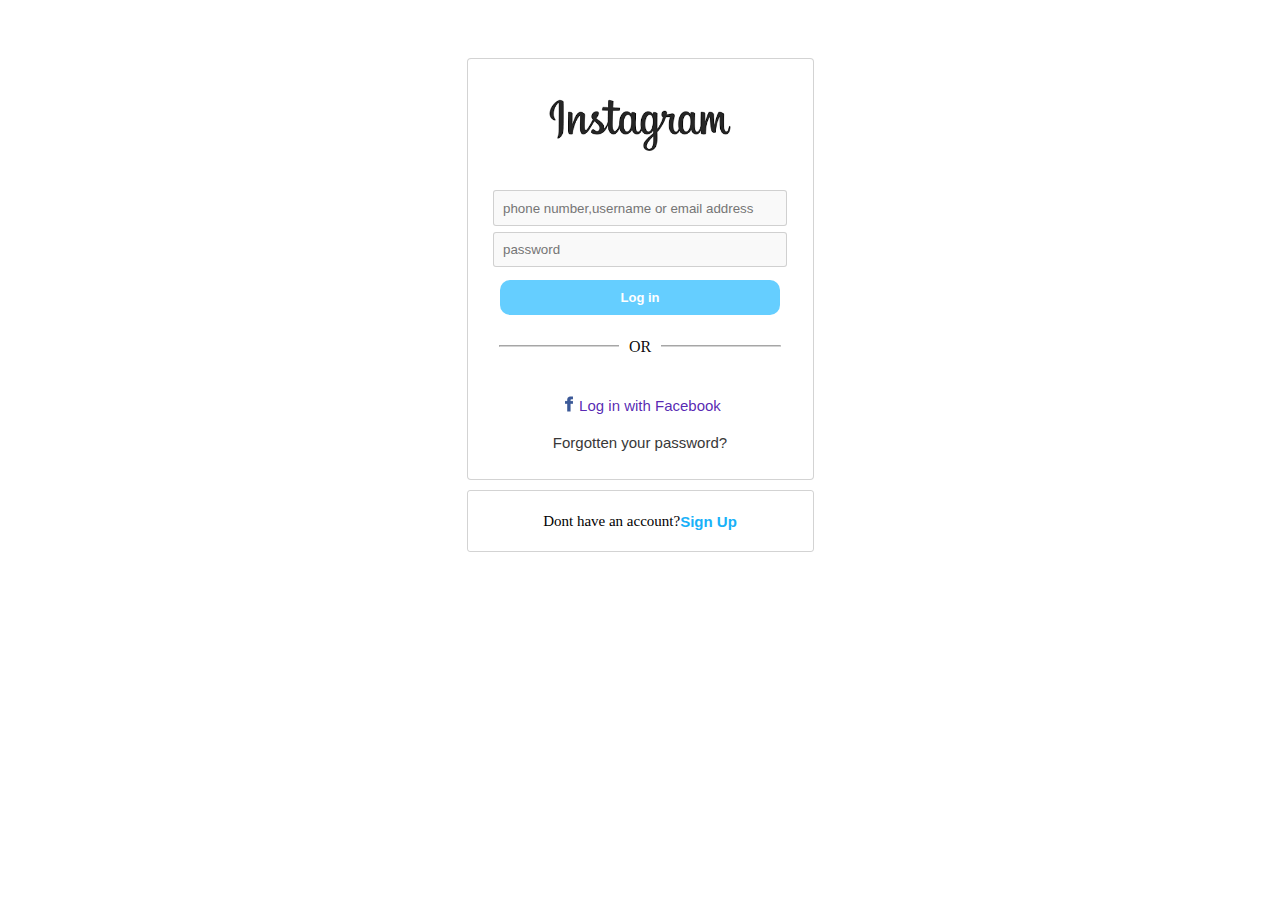
<file: index.html>
<!DOCTYPE html>
<html lang="en">
<head>
    <meta charset="UTF-8">
    <meta http-equiv="X-UA-Compatible" content="IE=edge">
    <meta name="viewport" content="width=device-width, initial-scale=1.0">
    <link rel="stylesheet" href="style.css">
    <title > instagram</title>

    <link rel = "icon" href="https://cdn3.iconfinder.com/data/icons/popular-services-brands/512/instagram-512.png" 
        type = "image/x-icon" class="icon">
</head>
<body>
<div class="container">
    <div class="main">
        <img id="instalogo" src="[data-uri]" alt="instagram">
  <form action="put">
    <div class="inputcontainer">
        <input class="input" type="text" placeholder="  phone number,username or email address">
        <input type="password" placeholder="  password" class="input">
        <button class="login">Log in </button>
        <hr>
        <div class="or">OR</div>
       <div class="link"><a href="#" class="facelink"><img class="facebook" src="[data-uri]" alt="logo">Log in with Facebook</a></div>
        <a href="#" class="forget">Forgotten your password?</a>
    </div>
   </form>
</div>
<div class="create-ac">Dont have an account? <a href="https://www.instagram.com/accounts/emailsignup/" class="signup"> Sign Up</a></div>
</div>
</body>
</html>
</file>
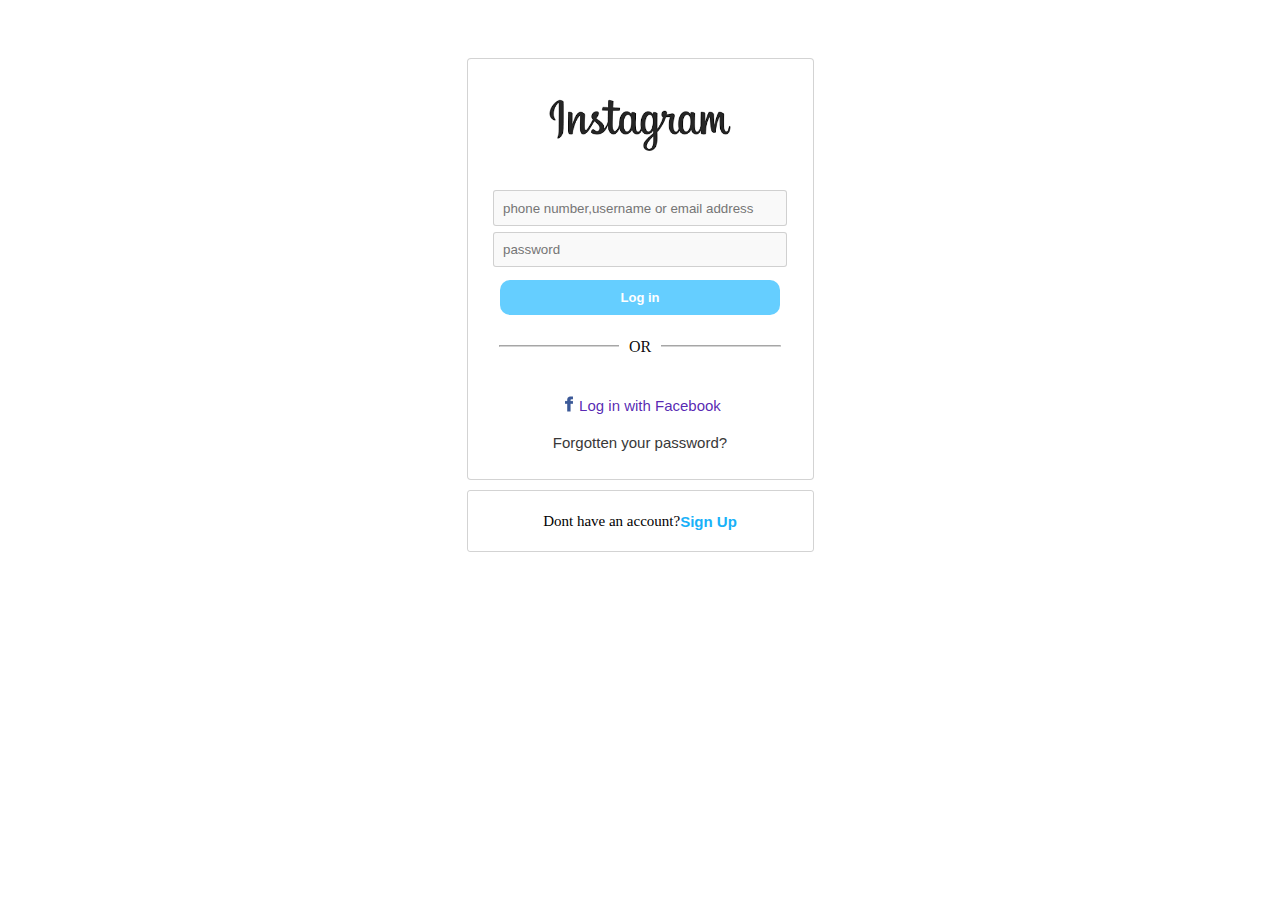
<file: login.html>
<!DOCTYPE html>
<html lang="en">
<head>
    <meta charset="UTF-8">
    <meta http-equiv="X-UA-Compatible" content="IE=edge">
    <meta name="viewport" content="width=device-width, initial-scale=1.0">
    <link rel="stylesheet" href="style.css">
    <title>instagram</title>
</head>
<body>
<div class="container">
    <div class="main">
        <img id="instalogo" src="[data-uri]" alt="instagram">
  <form action="put">
    <div class="inputcontainer">
        <input class="input" type="text" placeholder="  phone number,username or email address">
        <input type="password" placeholder="  password" class="input">
        <button class="login">Log in </button>
        <hr>
        <div class="or">OR</div>
       <div class="link"><a href="#" class="facelink"><img class="facebook" src="[data-uri]" alt="logo">Log in with Facebook</a></div>
        <a href="#" class="forget">Forgotten your password?</a>
    </div>
   </form>
</div>
<div class="create-ac">Dont have an account? <a href="https://www.instagram.com/accounts/emailsignup/" class="signup"> Sign Up</a></div>
</div>
</body>
</html>
</file>
<file: style.css>
.container{
    display: grid;
    justify-content: center;
    height: 100%;

}
.main{
    width: 325px;
    height: 400px;
    padding: 10px;
    display: block;
    border: solid 1px #acacac86;
    background-color: #ffffff;
    border-radius: 4px;
    text-align: center;
    margin-top: 50px;
}
#instalogo{
    width: 12rem;
    display: grid;
    margin-left: auto;
    margin-right: auto;
    align-items: center;
    padding: 20px 20px;
}
.input{
    padding:.1rem;
    margin: 3px;
    height: 30px;
    border:solid 1px #acacac86;
    align-items: center;
    background: #e9e9e946;
    border-radius: 3px;

}
.inputcontainer{
    display: grid;
    margin-left: auto;
    margin-right: auto;
    background: #ffffff;
    width: 300px;
    max-height: 100%;  
    margin-top: 10px;
}
.login{
    padding: 10px;
    width: 280px;
    background: #65ceff;
    border: #65ceff;
    border-radius: 10px;
    color: #ffffff;
    font-size: small;
    font-weight: bolder;
    font-style: normal;
    margin-top: 10px;
    display: block;
    margin-left: auto;
    margin-right: auto;
}     
.or{
    padding: 10px;
    background:#ffffff;
    position: relative;
    bottom: 25px;
    margin-left: auto;
    margin-right: auto;
    color:#000000f5;
}
hr{
    size: 2px;
    width: 280px;
    margin-top: 30px;
    font-size: small;
    font-weight: bold;
    font-style: inherit;
    border-color: #acacac86;
}
.facelink{
    text-decoration: none;
    color: #4f1baff5;
}
.facebook{
    width: 20px;
    height: 20px;
    position: relative;
    top: 3px;
}
.link{
    display: block;
    text-align: center;
    font-size: 15px;
    font-family: 'Poppins', sans-serif;
}
.forget{
    color: rgb(56, 56, 56);
    margin-top: 20px;
    text-decoration: none;
    font-size: 15px;
    font-family: 'Poppins', sans-serif;
}
.create-ac{
    border: #acacac86 solid 1px;
    width: 325px;
    height: 40px;
    margin: 10px;
    display: flex;
    justify-content: center;
    align-items: center;
    font-size: 15px;
    border-radius: 3px;
    padding: 10px;
    margin-left: auto;
    margin-right: auto;
}
.signup{
    color: #19b1f8;
    text-decoration: none;
    font-weight:700;
    font-family: 'Poppins', sans-serif;;

}
.icon{
    border-radius: 50%;
}
@media (max-width: 768px) {
    .container {
      width: 80%;
      margin: 0 auto;
    }
  }
  
  /* Styles for smaller screens */
  @media (max-width: 480px) {
    .container {
      width: 100%;
      margin: 0 auto;
    }
  }
</file>
